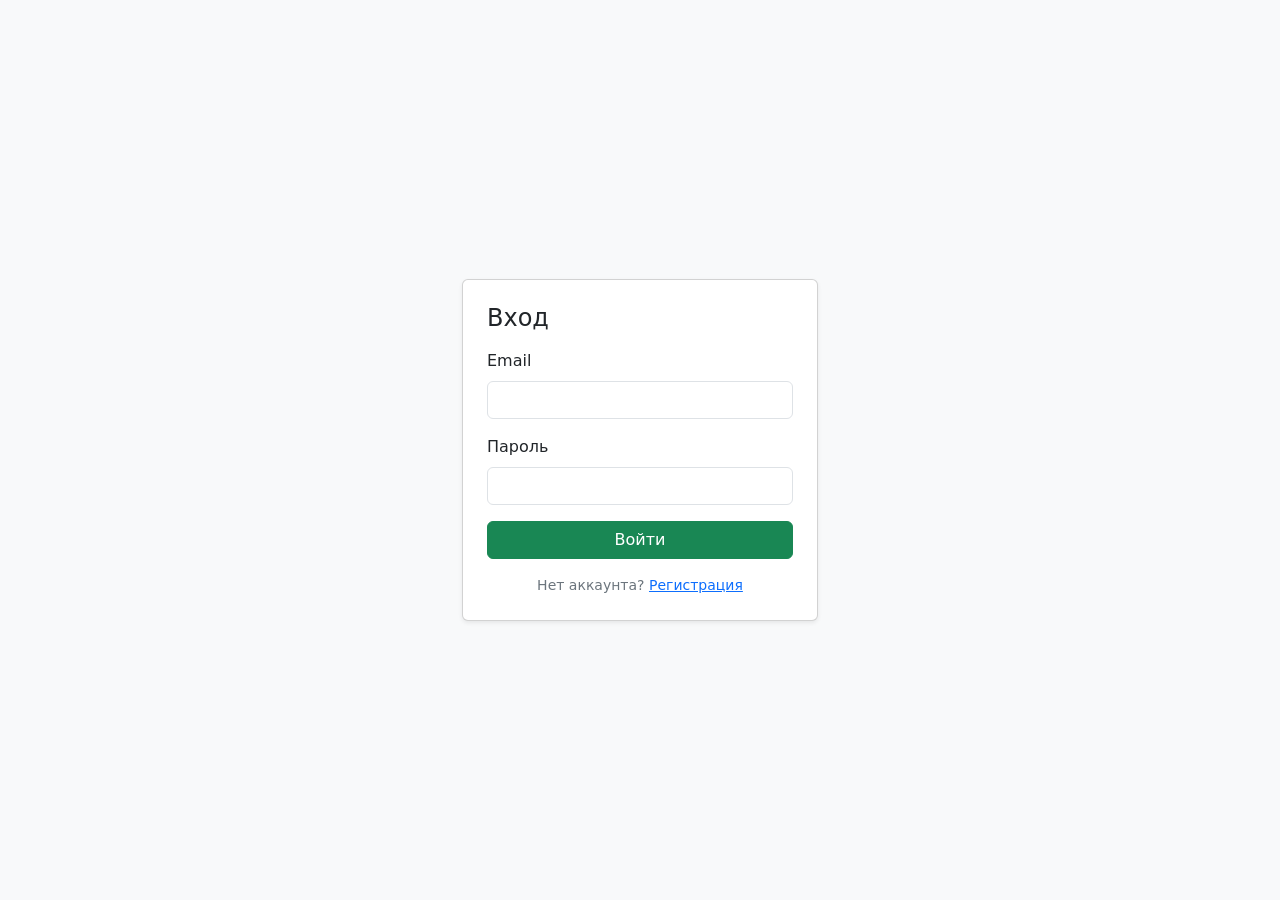
<file: frontend/index.html>
<!DOCTYPE html>
<html lang="ru">
  <head>
    <meta charset="UTF-8" />
    <meta http-equiv="refresh" content="0; url=login.html" />
    <title>Atomic Habit Tracker</title>
  </head>
  <body>
    <p><a href="login.html">Перейти ко входу</a></p>
  </body>
</html>
</file>
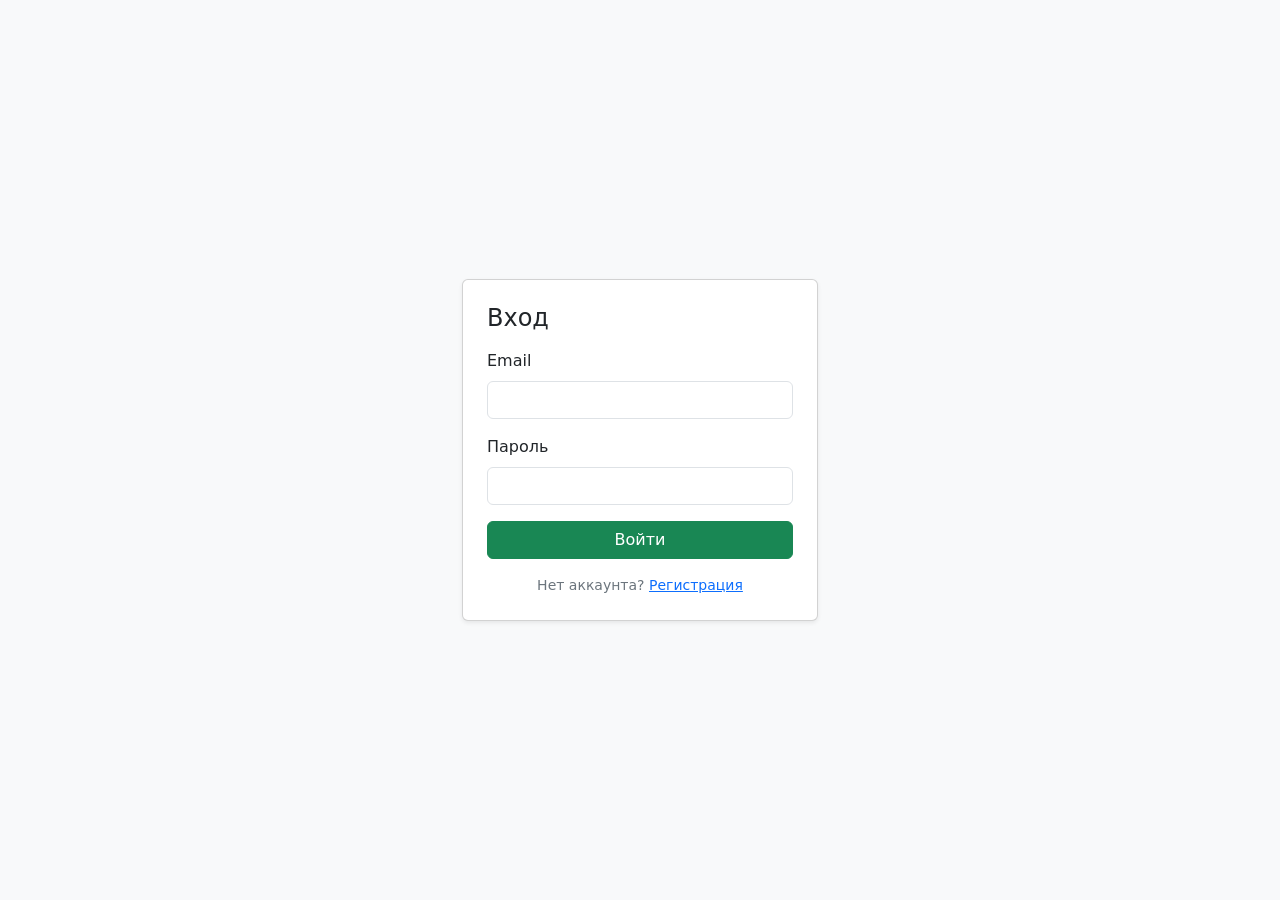
<file: frontend/cabinet.html>
<!DOCTYPE html>
<html lang="ru">
  <head>
    <meta charset="UTF-8" />
    <meta name="viewport" content="width=device-width, initial-scale=1" />
    <title>Кабинет — Atomic Habit Tracker</title>
    <link
      href="https://cdn.jsdelivr.net/npm/bootstrap@5.3.3/dist/css/bootstrap.min.css"
      rel="stylesheet"
    />
    <link href="css/custom.css" rel="stylesheet" />
  </head>
  <body>
    <nav class="navbar navbar-expand-lg navbar-dark bg-success mb-4">
      <div class="container">
        <a class="navbar-brand" href="cabinet.html">Atomic Habits</a>
        <button
          class="navbar-toggler"
          type="button"
          data-bs-toggle="collapse"
          data-bs-target="#nav"
        >
          <span class="navbar-toggler-icon"></span>
        </button>
        <div class="collapse navbar-collapse" id="nav">
          <ul class="navbar-nav me-auto">
            <li class="nav-item">
              <a class="nav-link" href="#my" data-section="my">Мои</a>
            </li>
            <li class="nav-item">
              <a class="nav-link" href="#community" data-section="community">Сообщество</a>
            </li>
            <li class="nav-item">
              <a class="nav-link" href="#templates" data-section="templates">Каталог</a>
            </li>
            <li class="nav-item">
              <a class="nav-link" href="#settings" data-section="settings">Настройки</a>
            </li>
          </ul>
          <button class="btn btn-outline-light btn-sm" id="btn-logout" type="button">
            Выйти
          </button>
        </div>
      </div>
    </nav>

    <main class="container pb-5">
      <div id="global-alert" class="alert alert-danger d-none" role="alert"></div>

      <section id="panel-my" class="section-panel">
        <div class="d-flex justify-content-between align-items-center mb-3">
          <h1 class="h4 mb-0">Мои привычки</h1>
          <button class="btn btn-success btn-sm" id="btn-add-habit" type="button">
            Добавить
          </button>
        </div>
        <div id="my-list" class="row g-3"></div>
        <nav id="my-pagination" class="mt-3"></nav>
      </section>

      <section id="panel-community" class="section-panel">
        <h1 class="h4 mb-3">Сообщество</h1>
        <p class="form-hint">Публичные привычки других участников</p>
        <div id="community-list" class="row g-3"></div>
        <nav id="community-pagination" class="mt-3"></nav>
      </section>

      <section id="panel-templates" class="section-panel">
        <h1 class="h4 mb-3">Каталог шаблонов</h1>
        <p class="form-hint">Готовые связки из 16 полезных и 13 приятных шаблонов</p>
        <div id="templates-list" class="row g-3"></div>
        <nav id="templates-pagination" class="mt-3"></nav>
      </section>

      <section id="panel-settings" class="section-panel">
        <h1 class="h4 mb-3">Настройки</h1>
        <div class="row g-4">
          <div class="col-12 col-lg-6">
            <div class="card">
              <div class="card-body">
                <h2 class="h6">Профиль</h2>
                <form id="settings-form">
                  <div class="mb-2">
                    <label class="form-label">Email</label>
                    <input class="form-control" id="settings-email" type="email" disabled />
                  </div>
                  <div class="mb-2">
                    <label class="form-label">Имя в ленте</label>
                    <input class="form-control" id="settings-name" type="text" />
                  </div>
                  <div class="form-check mb-2">
                    <input class="form-check-input" id="settings-email-notify" type="checkbox" />
                    <label class="form-check-label" for="settings-email-notify">
                      Оповещения по email
                    </label>
                  </div>
                  <div class="form-check mb-3">
                    <input class="form-check-input" id="settings-tg-notify" type="checkbox" />
                    <label class="form-check-label" for="settings-tg-notify">
                      Оповещения в Telegram
                    </label>
                  </div>
                  <button class="btn btn-success btn-sm" type="submit">Сохранить</button>
                </form>
              </div>
            </div>
          </div>
          <div class="col-12 col-lg-6">
            <div class="card">
              <div class="card-body">
                <h2 class="h6">Telegram</h2>
                <p class="form-hint mb-2">
                  Статус:
                  <span id="tg-status" class="fw-semibold">—</span>
                </p>
                <button class="btn btn-outline-success btn-sm mb-2" id="btn-tg-code" type="button">
                  Получить код привязки
                </button>
                <div id="tg-code-box" class="d-none">
                  <p class="mb-1">Отправьте боту:</p>
                  <p class="telegram-code mb-1" id="tg-code-text"></p>
                  <p class="form-hint" id="tg-code-expires"></p>
                </div>
              </div>
            </div>
          </div>
        </div>
      </section>
    </main>

    <div class="modal fade" id="habit-modal" tabindex="-1">
      <div class="modal-dialog modal-lg">
        <div class="modal-content">
          <form id="habit-form">
            <div class="modal-header">
              <h2 class="modal-title h5" id="habit-modal-title">Привычка</h2>
              <button class="btn-close" type="button" data-bs-dismiss="modal"></button>
            </div>
            <div class="modal-body">
              <input id="habit-id" type="hidden" />
              <div class="row g-2">
                <div class="col-12">
                  <label class="form-label">Действие</label>
                  <input class="form-control" id="habit-action" required />
                </div>
                <div class="col-md-6">
                  <label class="form-label">Место</label>
                  <input class="form-control" id="habit-place" required />
                </div>
                <div class="col-md-6">
                  <label class="form-label">Время</label>
                  <input class="form-control" id="habit-time" type="time" required />
                </div>
                <div class="col-md-4">
                  <label class="form-label">Длительность (сек)</label>
                  <input
                    class="form-control"
                    id="habit-duration"
                    type="number"
                    min="1"
                    max="120"
                    required
                  />
                </div>
                <div class="col-md-4">
                  <label class="form-label">Периодичность (дней)</label>
                  <input
                    class="form-control"
                    id="habit-periodicity"
                    type="number"
                    min="1"
                    max="7"
                    value="1"
                    required
                  />
                </div>
                <div class="col-md-4">
                  <label class="form-label">Тип</label>
                  <select class="form-select" id="habit-pleasant">
                    <option value="false">Полезная</option>
                    <option value="true">Приятная</option>
                  </select>
                </div>
                <div class="col-md-6" id="reward-group">
                  <label class="form-label">Награда (текст)</label>
                  <input class="form-control" id="habit-reward" />
                </div>
                <div class="col-md-6" id="related-group">
                  <label class="form-label">Связанная приятная</label>
                  <select class="form-select" id="habit-related">
                    <option value="">—</option>
                  </select>
                </div>
                <div class="col-12">
                  <div class="form-check">
                    <input class="form-check-input" id="habit-public" type="checkbox" />
                    <label class="form-check-label" for="habit-public">
                      Показывать в сообществе
                    </label>
                  </div>
                </div>
              </div>
            </div>
            <div class="modal-footer">
              <button class="btn btn-secondary" type="button" data-bs-dismiss="modal">
                Отмена
              </button>
              <button class="btn btn-success" type="submit">Сохранить</button>
            </div>
          </form>
        </div>
      </div>
    </div>

    <div class="modal fade" id="public-modal" tabindex="-1">
      <div class="modal-dialog">
        <div class="modal-content">
          <div class="modal-header">
            <h2 class="modal-title h5">Публичная привычка</h2>
            <button class="btn-close" type="button" data-bs-dismiss="modal"></button>
          </div>
          <div class="modal-body" id="public-modal-body"></div>
          <div class="modal-footer">
            <button class="btn btn-secondary" type="button" data-bs-dismiss="modal">
              Закрыть
            </button>
            <button class="btn btn-success" id="btn-copy-public" type="button">
              Добавить к себе
            </button>
          </div>
        </div>
      </div>
    </div>

    <script src="https://cdn.jsdelivr.net/npm/bootstrap@5.3.3/dist/js/bootstrap.bundle.min.js"></script>
    <script src="js/config.js"></script>
    <script src="js/api.js"></script>
    <script src="js/auth.js"></script>
    <script src="js/cabinet.js"></script>
  </body>
</html>
</file>
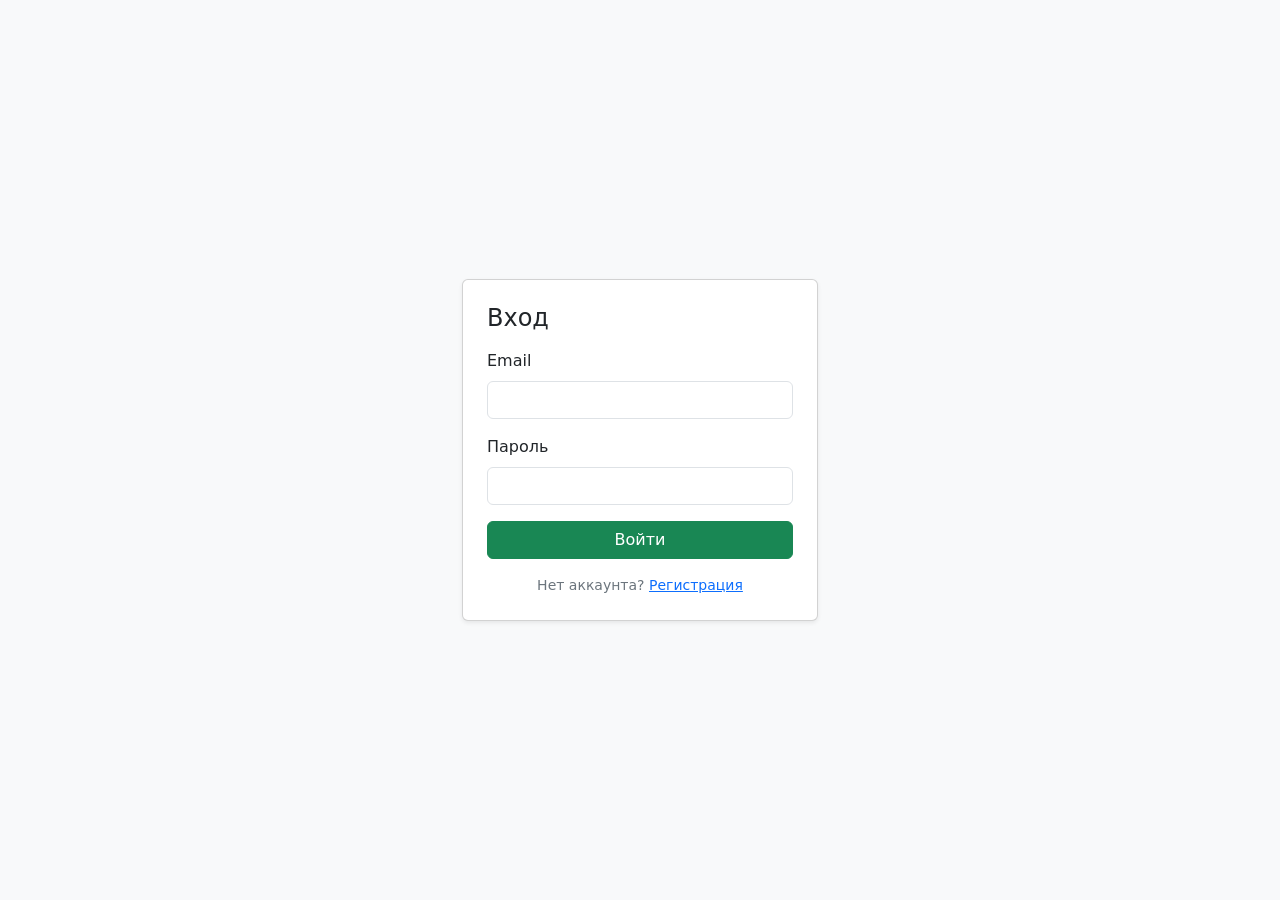
<file: frontend/login.html>
<!DOCTYPE html>
<html lang="ru">
  <head>
    <meta charset="UTF-8" />
    <meta name="viewport" content="width=device-width, initial-scale=1" />
    <title>Вход — Atomic Habit Tracker</title>
    <link
      href="https://cdn.jsdelivr.net/npm/bootstrap@5.3.3/dist/css/bootstrap.min.css"
      rel="stylesheet"
    />
    <link href="css/custom.css" rel="stylesheet" />
  </head>
  <body class="d-flex align-items-center min-vh-100">
    <div class="container">
      <div class="row justify-content-center">
        <div class="col-12 col-md-5 col-lg-4">
          <div class="card shadow-sm">
            <div class="card-body p-4">
              <h1 class="h4 mb-3">Вход</h1>
              <div id="alert" class="alert alert-danger d-none" role="alert"></div>
              <form id="login-form">
                <div class="mb-3">
                  <label class="form-label" for="email">Email</label>
                  <input class="form-control" id="email" type="email" required />
                </div>
                <div class="mb-3">
                  <label class="form-label" for="password">Пароль</label>
                  <input class="form-control" id="password" type="password" required />
                </div>
                <button class="btn btn-success w-100" type="submit">Войти</button>
              </form>
              <p class="mt-3 mb-0 text-center form-hint">
                Нет аккаунта?
                <a href="register.html">Регистрация</a>
              </p>
            </div>
          </div>
        </div>
      </div>
    </div>
    <script src="js/config.js"></script>
    <script src="js/api.js"></script>
    <script src="js/auth.js"></script>
    <script>
      if (Auth.isLoggedIn()) {
        window.location.href = "cabinet.html";
      }
      document.getElementById("login-form").addEventListener("submit", async (event) => {
        event.preventDefault();
        const alertEl = document.getElementById("alert");
        alertEl.classList.add("d-none");
        try {
          await Auth.login(
            document.getElementById("email").value.trim(),
            document.getElementById("password").value,
          );
          window.location.href = "cabinet.html";
        } catch (error) {
          alertEl.textContent = error.message;
          alertEl.classList.remove("d-none");
        }
      });
    </script>
  </body>
</html>
</file>
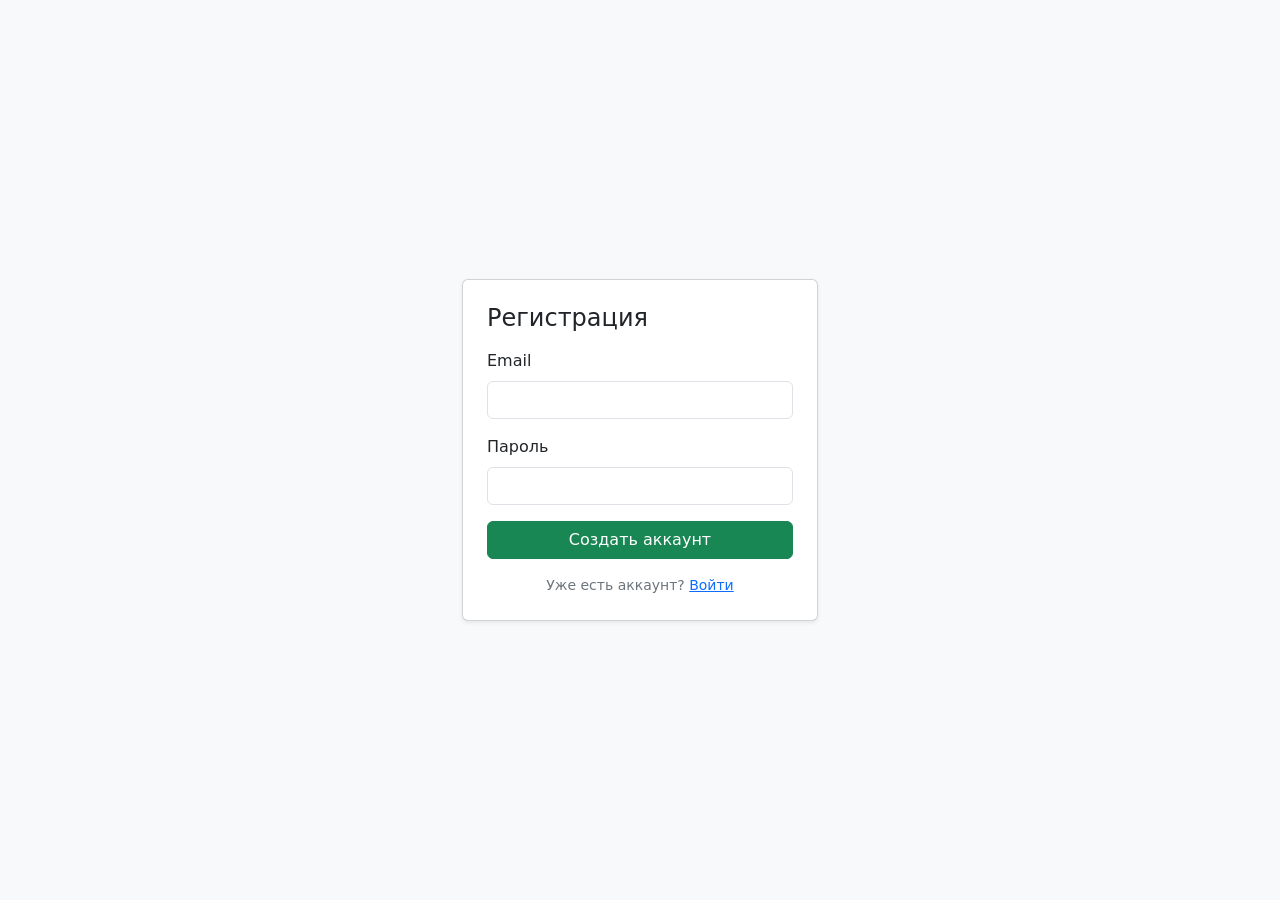
<file: frontend/register.html>
<!DOCTYPE html>
<html lang="ru">
  <head>
    <meta charset="UTF-8" />
    <meta name="viewport" content="width=device-width, initial-scale=1" />
    <title>Регистрация — Atomic Habit Tracker</title>
    <link
      href="https://cdn.jsdelivr.net/npm/bootstrap@5.3.3/dist/css/bootstrap.min.css"
      rel="stylesheet"
    />
    <link href="css/custom.css" rel="stylesheet" />
  </head>
  <body class="d-flex align-items-center min-vh-100">
    <div class="container">
      <div class="row justify-content-center">
        <div class="col-12 col-md-5 col-lg-4">
          <div class="card shadow-sm">
            <div class="card-body p-4">
              <h1 class="h4 mb-3">Регистрация</h1>
              <div id="alert" class="alert alert-danger d-none" role="alert"></div>
              <form id="register-form">
                <div class="mb-3">
                  <label class="form-label" for="email">Email</label>
                  <input class="form-control" id="email" type="email" required />
                </div>
                <div class="mb-3">
                  <label class="form-label" for="password">Пароль</label>
                  <input class="form-control" id="password" type="password" required />
                </div>
                <button class="btn btn-success w-100" type="submit">Создать аккаунт</button>
              </form>
              <p class="mt-3 mb-0 text-center form-hint">
                Уже есть аккаунт?
                <a href="login.html">Войти</a>
              </p>
            </div>
          </div>
        </div>
      </div>
    </div>
    <script src="js/config.js"></script>
    <script src="js/api.js"></script>
    <script src="js/auth.js"></script>
    <script>
      if (Auth.isLoggedIn()) {
        window.location.href = "cabinet.html";
      }
      document.getElementById("register-form").addEventListener("submit", async (event) => {
        event.preventDefault();
        const alertEl = document.getElementById("alert");
        alertEl.classList.add("d-none");
        try {
          await Auth.register(
            document.getElementById("email").value.trim(),
            document.getElementById("password").value,
          );
          await Auth.login(
            document.getElementById("email").value.trim(),
            document.getElementById("password").value,
          );
          window.location.href = "cabinet.html";
        } catch (error) {
          alertEl.textContent = error.message;
          alertEl.classList.remove("d-none");
        }
      });
    </script>
  </body>
</html>
</file>
<file: frontend/css/custom.css>
:root {
  --accent: #198754;
  --bg-soft: #f8f9fa;
}

body {
  background-color: var(--bg-soft);
}

.navbar-brand {
  font-weight: 600;
}

.habit-card {
  transition: box-shadow 0.15s ease;
}

.habit-card:hover {
  box-shadow: 0 0.25rem 0.75rem rgba(0, 0, 0, 0.08);
}

.badge-pleasant {
  background-color: #cfe2ff;
  color: #084298;
}

.badge-useful {
  background-color: #d1e7dd;
  color: #0f5132;
}

.section-panel {
  display: none;
}

.section-panel.active {
  display: block;
}

.form-hint {
  font-size: 0.875rem;
  color: #6c757d;
}

.telegram-code {
  font-family: ui-monospace, monospace;
  font-size: 1.25rem;
  letter-spacing: 0.1em;
}
</file>
